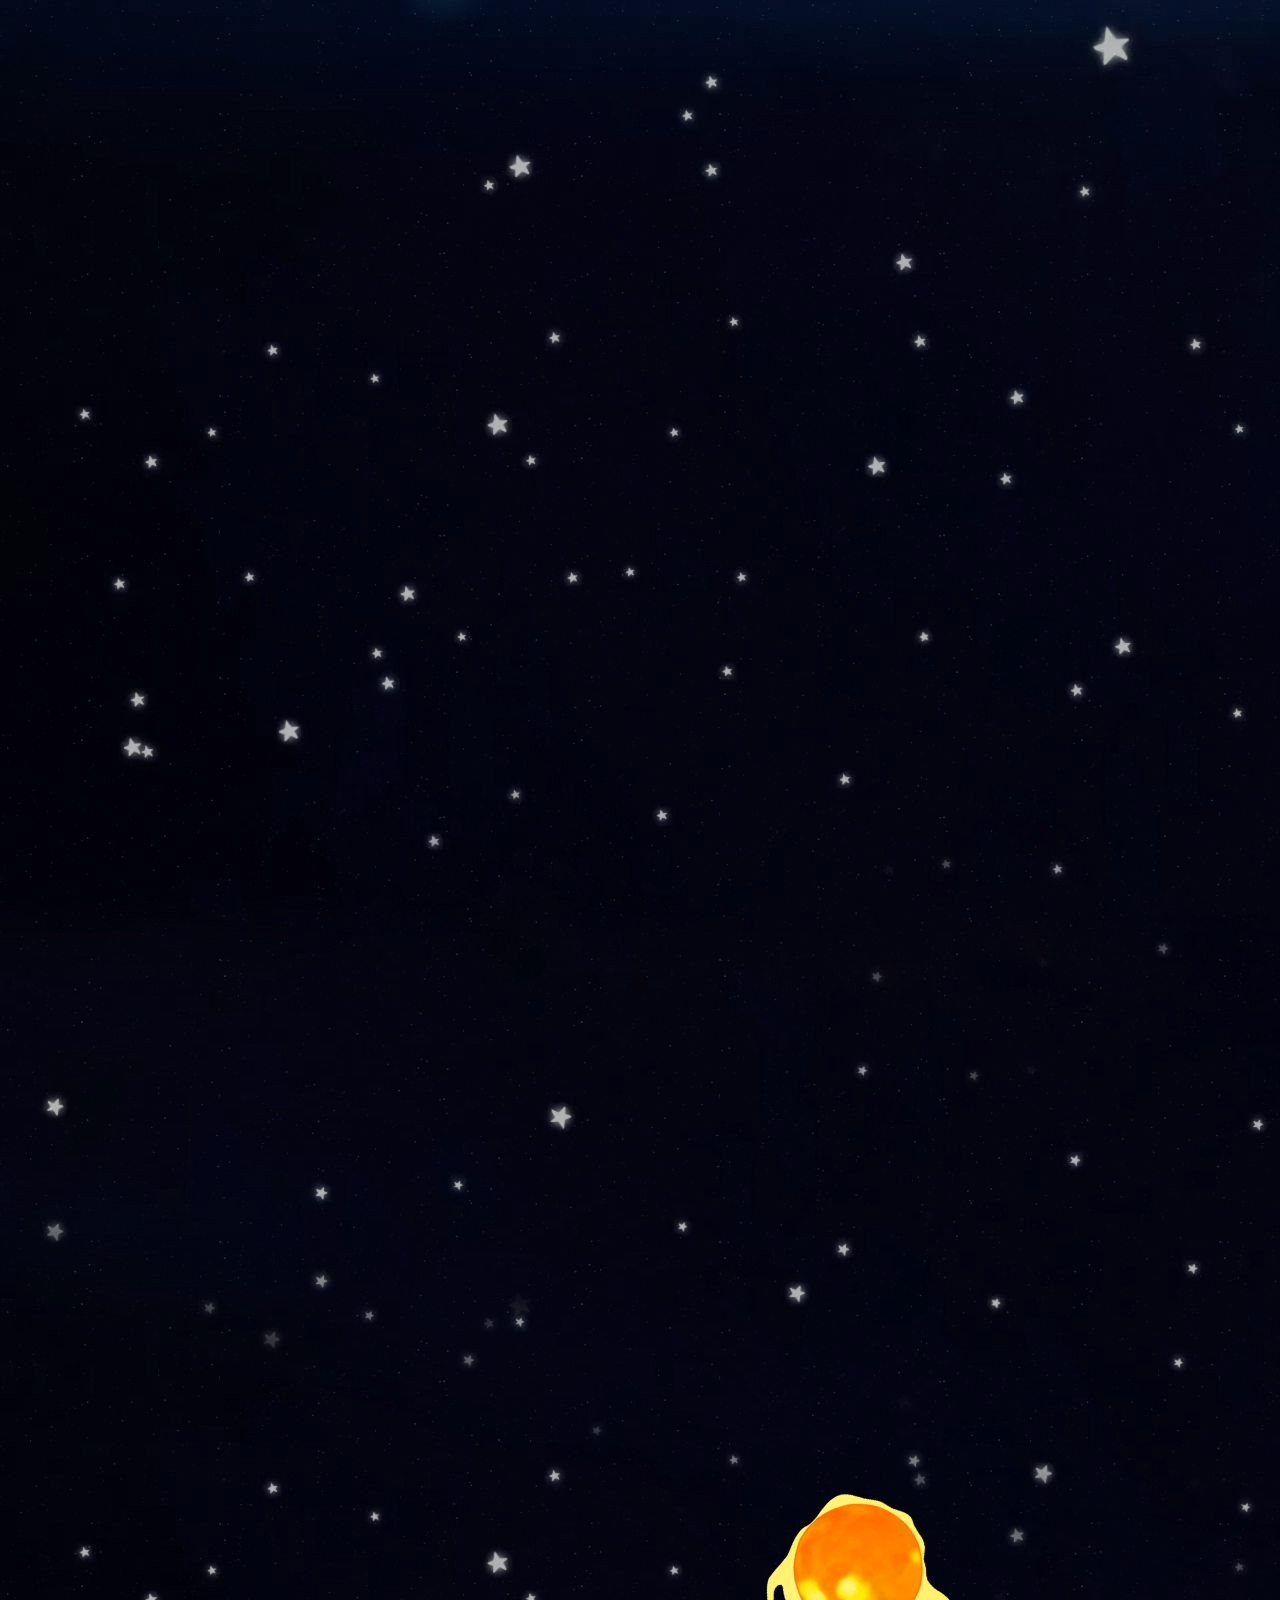
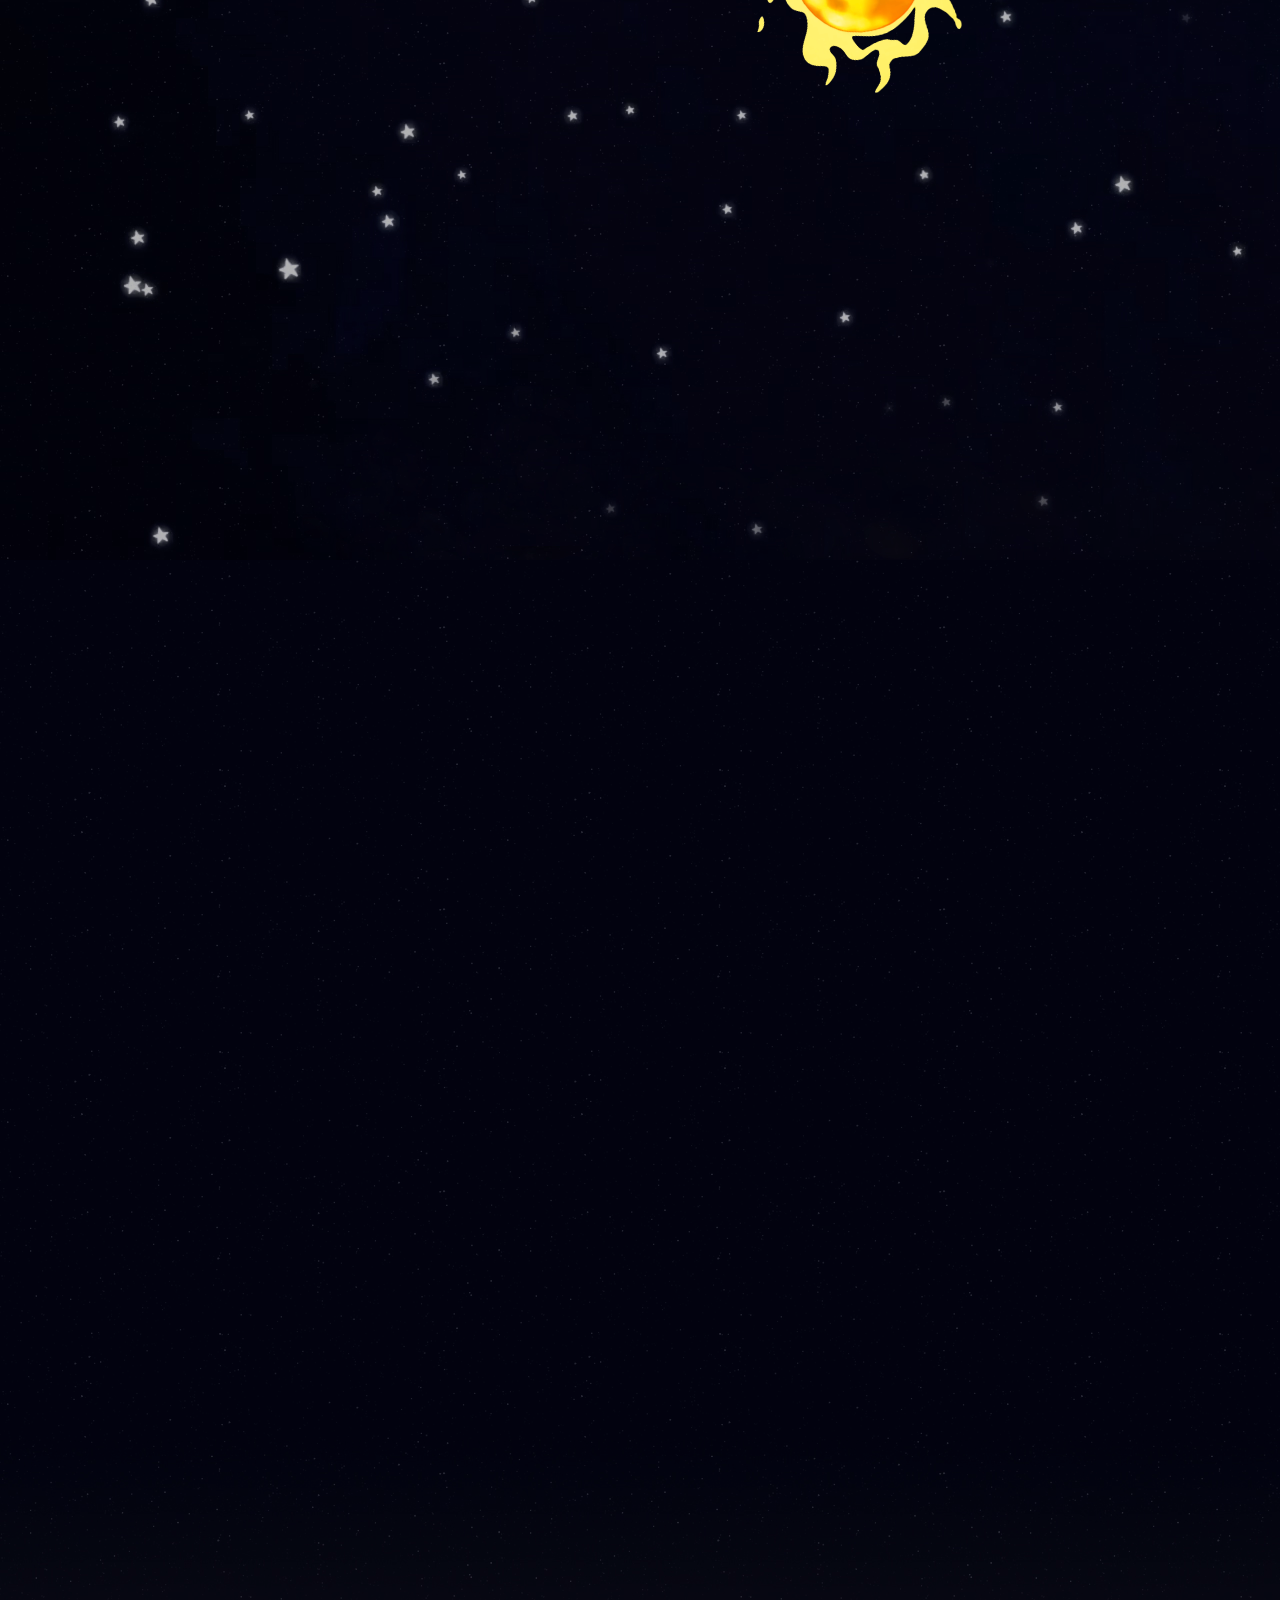
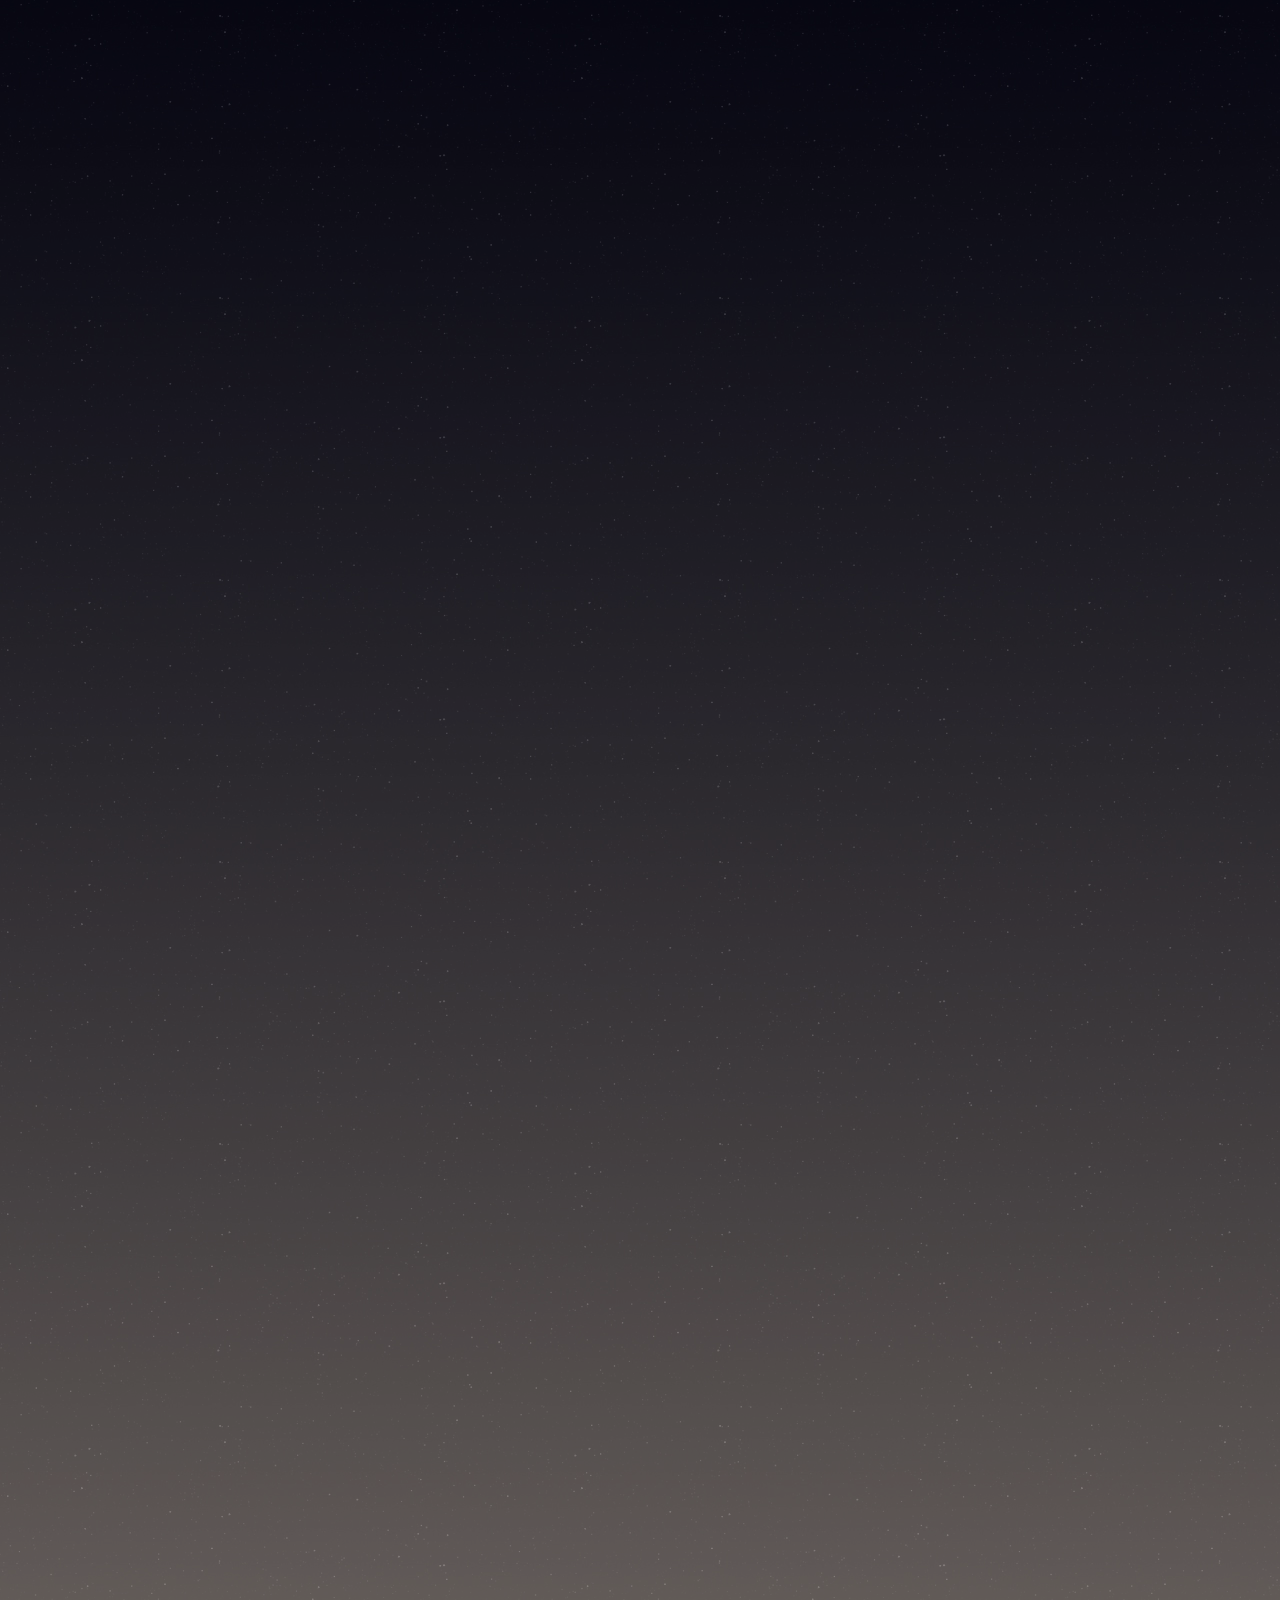
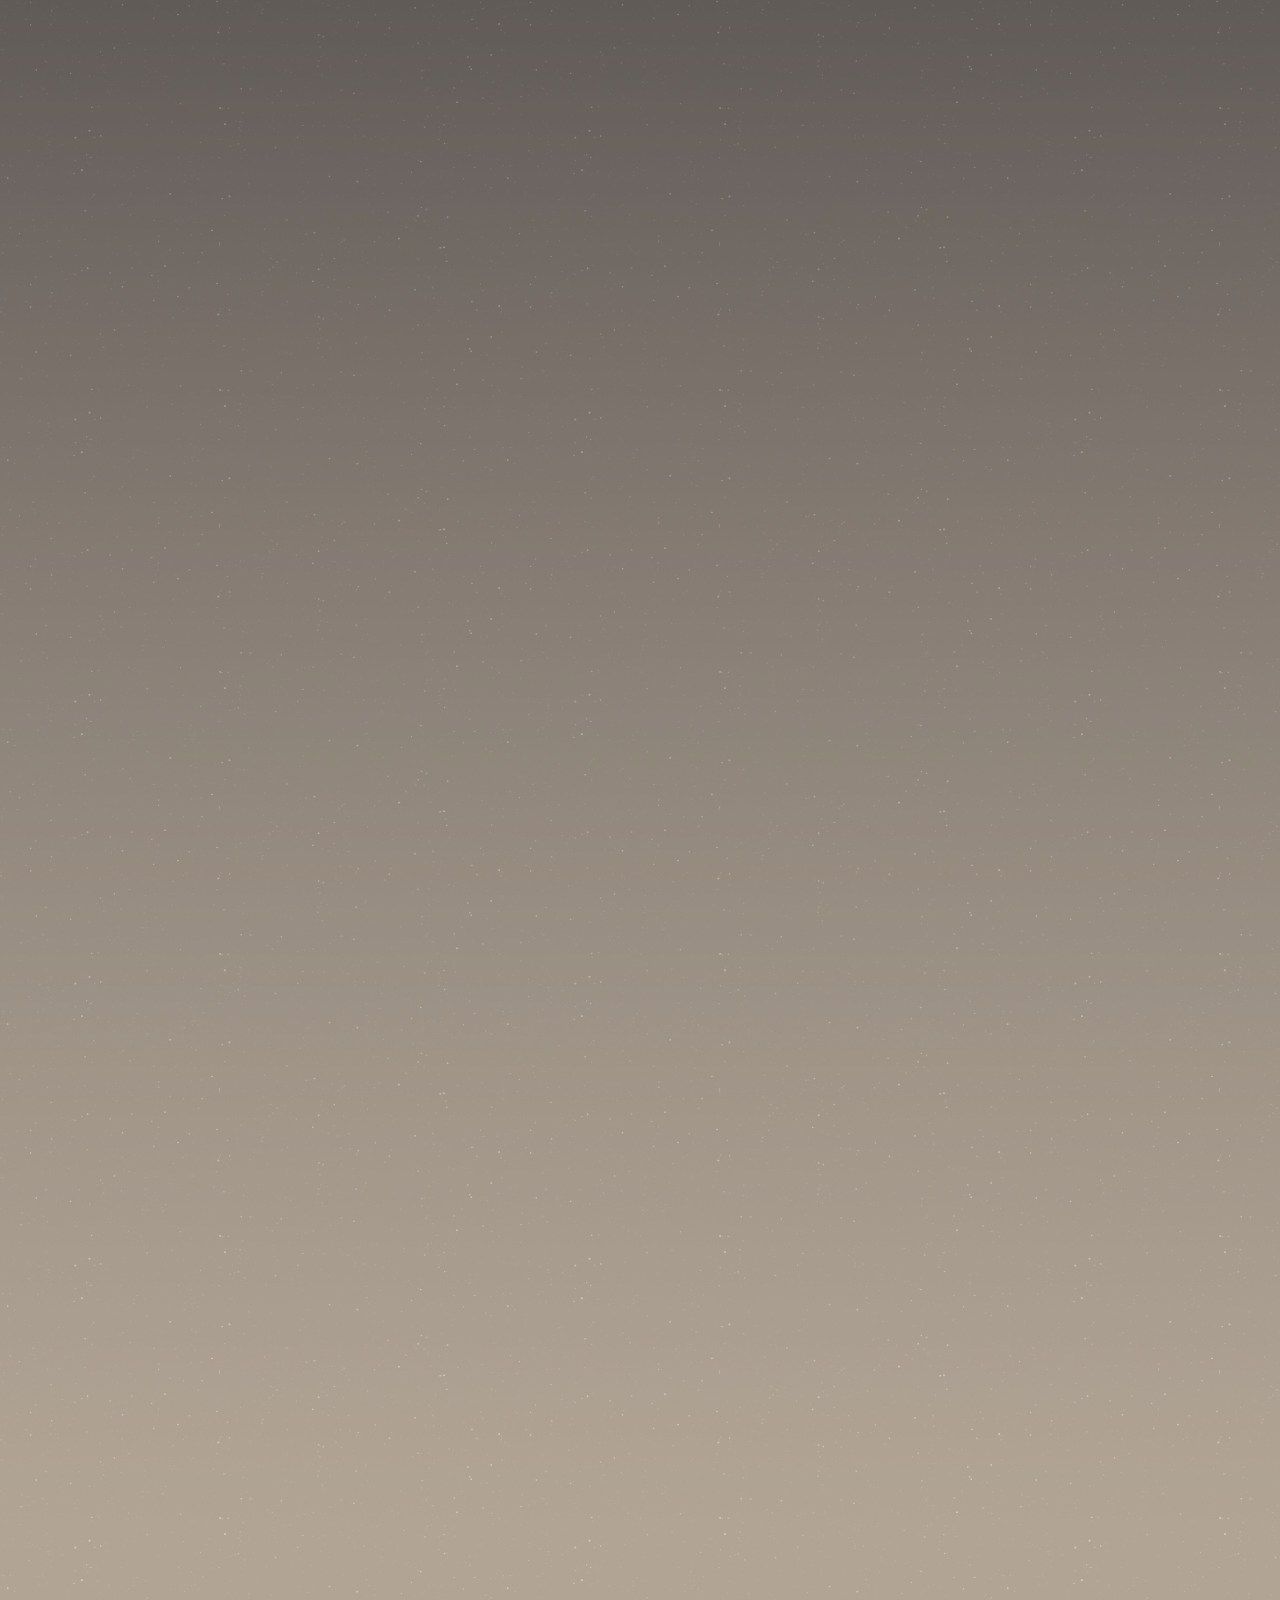
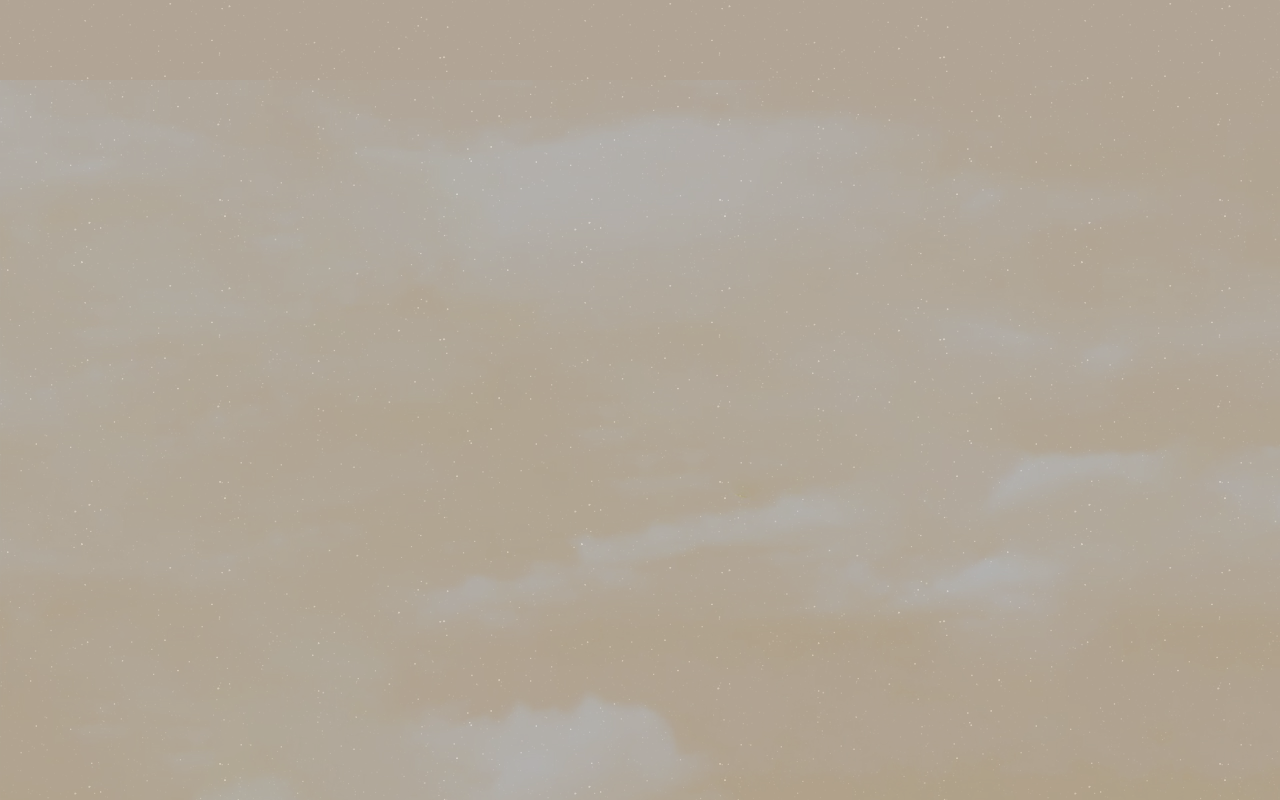
<file: index.html>
<!DOCTYPE html>

<html lang="en">

<head>

    <meta charset="UTF-8">

    <meta name="viewport" content="width=device-width, initial-scale=1.0">

    <link rel="stylesheet" href="reset.css">

    <title>신서유기</title>

    <style>

        body{

            width: 100%;

            height: 100vh;

            background: url(img/bg.gif);

            overflow: hidden;

        }

        .blue-filter{

            position: absolute;

            width: 100%;

            height: 800%;

            opacity: 0.7;

            /* background: linear-gradient(180deg, rgba(7,9,32,1) 0%, rgba(7,9,32,1) 21%, rgba(32,42,64,1) 30%, rgba(56,74,95,1) 47%, rgba(192,240,255,1) 80%, rgba(192,240,255,1) 100%); */
            background-image: url(img/index_mainBg.jpg);
            animation: bgRising 2s 3s ease forwards;

        }

        @keyframes bgRising{

            from{top: 0%;opacity: 0.7;}

            to{top: -700%;opacity: 1;}

        }

        .index-container{

            width: 100%;

            height: 100%;

            overflow: hidden;

        }

        .ball-content{

            width: 300%;

            height: 300%;

            /* border: 1px solid rgb(255, 0, 0); */

            position: absolute;

            top: 40%;

            left: 50%;

            transform: translate(-50%,-50%) rotate(0deg);

            animation: ballRotate-out 1.8s 0.2s ease forwards;

            transition: 0.5s;

        }

        .ball-content:nth-child(2){

            animation-delay: 0.05s;

            transform: translate(-50%,-50%) rotate(51.42857deg)

        }

        .ball-content:nth-child(3){

            animation-delay: 0.1s;

            transform: translate(-50%,-50%) rotate(102.85714deg)

        }

        .ball-content:nth-child(4){

            animation-delay: 0.15s;

            transform: translate(-50%,-50%) rotate(154.28571deg)

        }

        .ball-content:nth-child(5){

            animation-delay: 0.2s;

            transform: translate(-50%,-50%) rotate(205.71428deg)

        }

        .ball-content:nth-child(6){

            animation-delay: 0.25s;

            transform: translate(-50%,-50%) rotate(257.14285deg)

        }

        .ball-content:nth-child(7){

            animation-delay: 0.3s;

            transform: translate(-50%,-50%) rotate(308.57142deg)

        }

        @keyframes ballRotate-out {

            from{

                width: 300%;

                height: 300%;

            }

            to{

                width: 0%;

                height: 0%;

            }

        }

        .relative{

            width: 100%;

            height: 100%;

            position: relative;

            transform: rotate(-40deg);

            animation: ballRotate-in 1.5s 0.2s cubic-bezier(0, 0.56, 1, 1) forwards;

        }

        @keyframes ballRotate-in{

            from{

                transform: rotate(-40deg);

            }

            to{

                transform: rotate(180deg);  

            }

        }

        .ball-content:nth-child(2) .relative{

            animation-delay: 0.05s;

        }

        .ball-content:nth-child(3) .relative{

            animation-delay: 0.1s;

        }

        .ball-content:nth-child(4) .relative{

            animation-delay: 0.15s;

        }

        .ball-content:nth-child(5) .relative{

            animation-delay: 0.2s;

        }

        .ball-content:nth-child(6) .relative{

            animation-delay: 0.25s;

        }

        .ball-content:nth-child(7) .relative{

            animation-delay: 0.3s;

        }

        img.ball{

            position: absolute;

            width: 200px;

            /* transform: translate(-50%,-50%) rotate(0deg); */

            top: 0%;

            left: 50%;

            animation: ball1 2.5s 0.2s cubic-bezier(0, 0.56, 1, 1) forwards;

        }

        .ball-content:nth-child(2) .ball{

            animation-delay: 0.05s;

            animation: ball2 2.5s 0.2s cubic-bezier(0, 0.56, 1, 1) forwards;

        }

        .ball-content:nth-child(3) .ball{

            animation-delay: 0.1s;

            animation: ball3 2.5s 0.2s cubic-bezier(0, 0.56, 1, 1) forwards;

        }

        .ball-content:nth-child(4) .ball{

            animation-delay: 0.15s;

            animation: ball4 2.5s 0.2s cubic-bezier(0, 0.56, 1, 1) forwards;

        }

        .ball-content:nth-child(5) .ball{

            animation-delay: 0.2s;

            animation: ball5 2.5s 0.2s cubic-bezier(0, 0.56, 1, 1) forwards;

        }

        .ball-content:nth-child(6) .ball{

            animation-delay: 0.25s;

            animation: ball6 2.5s 0.2s cubic-bezier(0, 0.56, 1, 1) forwards;

        }

        .ball-content:nth-child(7) .ball{

            animation-delay: 0.3s;

            animation: ball7 2.5s 0.2s cubic-bezier(0, 0.56, 1, 1) forwards;

        }

        @keyframes ball1{0%{opacity: 1; transform: translate(-50%,-50%) rotate(0deg);}85%{opacity: 1; transform: translate(-50%,-50%) rotate(-177deg)}100%{opacity: 0; transform: translate(-50%,-50%) rotate(-177deg);}}

        @keyframes ball2{0%{opacity: 1; transform: translate(-41%,-39%) rotate(0deg);}85%{opacity: 1; transform: translate(-50%,-50%) rotate(-230deg)}100%{opacity: 0; transform: translate(-50%,-50%) rotate(-230deg);}}

        @keyframes ball3{0%{opacity: 1; transform: translate(-36%,-50%) rotate(0deg);}85%{opacity: 1; transform: translate(-50%,-50%) rotate(-282deg)}100%{opacity: 0; transform: translate(-50%,-50%) rotate(-282deg);}}

        @keyframes ball4{0%{opacity: 1; transform: translate(-50%,-50%) rotate(0deg);}85%{opacity: 1; transform: translate(-50%,-50%) rotate(-333deg)}100%{opacity: 0; transform: translate(-50%,-50%) rotate(-333deg);}}

        @keyframes ball5{0%{opacity: 1; transform: translate(-50%,-50%) rotate(0deg);}85%{opacity: 1; transform: translate(-50%,-50%) rotate(-23deg) }100%{opacity: 0; transform: translate(-50%,-50%) rotate(-23deg) ;}}

        @keyframes ball6{0%{opacity: 1; transform: translate(-50%,-50%) rotate(0deg);}85%{opacity: 1; transform: translate(-50%,-50%) rotate(-75deg) }100%{opacity: 0; transform: translate(-50%,-50%) rotate(-75deg) ;}}

        @keyframes ball7{0%{opacity: 1; transform: translate(-50%,-50%) rotate(0deg);}85%{opacity: 1; transform: translate(-50%,-50%) rotate(-126deg)}100%{opacity: 0; transform: translate(-50%,-50%) rotate(-126deg);}}

        .explode,

        .logo-animate{

            position: absolute;

            transform: translate(-50%,-50%);

            top:40%;

            left: 50%;

            opacity: 0;

        }

        .explode{

            animation: explode 0.9s 2.1s ease forwards;
            top:42%;
            left: 48%;
        }

        @keyframes explode {

            0%{opacity: 0;transform:translate(-50%,-50%) scale(1);}

            50%{opacity: 1;transform:translate(-50%,-50%) scale(1.1);}

            100%{opacity: 0;transform:translate(-50%,-50%) scale(1);}

        }

        .logo-animate{

            width: 500px;

            animation: logoMain 1.5s 2.6s ease forwards;

        }

        @keyframes logoMain {

            0%{opacity: 0; transform:translate(-50%,-60%) scale(0.95);}

            100%{opacity: 1; transform:translate(-50%,-70%) scale(1);}

        }

        .logo-animate>img{

            width: 80%;

            display: block;

            margin: auto;

        }

        .cloud-content{

            position: absolute;

            transform: translate(-50%,-50%);

        }

        .logo-enter{

            margin-top: 25px;

            width: 500px;

        }

        .logo-enter img{

            width: 100%;

        }

        .cloud-content:nth-child(1){top: 60%; left: 80%; animation: clouding 2.3s 1s ease infinite alternate;width: 20%;}

        .cloud-content:nth-child(2){top: 50%; left: 10%; animation: clouding 2s 1s ease infinite alternate;  width: 15%;}

        .cloud-content:nth-child(3){top: 40%; left: 87%; animation: clouding 3s 1s ease infinite alternate;  width: 25%;}

        .cloud-content:nth-child(4){top: 20%; left: 20%; animation: clouding 1.8s 1s ease infinite alternate;width: 30%;}

        .cloud-content:nth-child(5){top: 15%; left: 80%; animation: clouding 2.5s 1s ease infinite alternate;width: 20%;}

        @keyframes clouding {

            from{transform: translate(-50%,-50%);}

            to{transform: translate(-50%,-65%);}

        }

        .cloudImg{

            width: 100%;

            transform: translate(0%,0%);

            opacity: 0;

            animation: cloudRising 2s 3.5s forwards ease;

        }

        @keyframes cloudRising{

            from{opacity: 0; transform: translate(0%,100%);}

            to{  opacity: 0.5; transform: translate(0%,-50%);}

        }

        .mountain-content{

            width: 100%;

            position: absolute;

            left: 50%;

            transform: translate(-50%,0);

            bottom: 0;

            opacity: 0;

            animation: mtUP 1.5s 4.6s forwards ease;right: 0;

        }

        .mountain-content img{

            width: 100%;

        }

        @keyframes mtUP{

            0%{opacity: 0;transform: translate(-50%,55%);}

            100%{opacity: 1;transform: translate(-50%,35%);}

        }

        .logo-enter{

            display: none;

            position: absolute;

        }

    </style>

</head>

<body>

    <div class="blue-filter"></div>

    <div class="index-container">

        <div class="ball-container">
            <div class="explode">

                <img src="img/index_explode.png" alt="explode">
    
                </div>

            <div class="ball-content">

            <div class="relative reverse-rotate">

                <img class="ball" src="img/ball.png" alt="ball-1">

            </div>

            </div>

            <div class="ball-content">

            <div class="relative reverse-rotate">

                <img class="ball" src="img/ball.png" alt="ball-1">

            </div>

            </div>

            <div class="ball-content">

            <div class="relative reverse-rotate">

                <img class="ball" src="img/ball.png" alt="ball-1">

            </div>

            </div>

            <div class="ball-content">

            <div class="relative reverse-rotate">

                <img class="ball" src="img/ball.png" alt="ball-1">

            </div>

            </div>

            <div class="ball-content">

            <div class="relative reverse-rotate">

                <img class="ball" src="img/ball.png" alt="ball-1">

            </div>

            </div>

            <div class="ball-content">

            <div class="relative reverse-rotate">

                <img class="ball" src="img/ball.png" alt="ball-1">

            </div>

            </div>

            <div class="ball-content">

            <div class="relative reverse-rotate">

                <img class="ball" src="img/ball.png" alt="ball-1">

            </div>

            </div>

        </div>

        <div class="logo-animate">

            <img src="img/index_logo.png" alt="idx_logo">

            <div class="logo-enter">

                <a href="story.html">
                    <img src="img/enter.png" alt="enter">

                </a>

            </div>

        </div>

        <div class="cloud-container">

            <div class="cloud-content">

                <img class="cloudImg" src="img/cloud1.png" alt="cloud1">

            </div>

            <div class="cloud-content">

                <img class="cloudImg" src="img/cloud2.png" alt="cloud2">

            </div>

            <div class="cloud-content">

                <img class="cloudImg" src="img/cloud3.png" alt="cloud3">

            </div>

            <div class="cloud-content">

                <img class="cloudImg" src="img/cloud5.png" alt="cloud5">

            </div>

            <div class="cloud-content">

                <img class="cloudImg" src="img/cloud4.png" alt="cloud4">

            </div>

        </div>

        <div class="mountain-container">

            <div class="mountain-content">

                <img src="img/index_mountain.png" alt="index_mountain">

            </div>

        </div>



    </div>

    <script src="https://ajax.googleapis.com/ajax/libs/jquery/3.3.1/jquery.min.js"></script>

    <script>

        setTimeout(function(){

            console.log('hi')

        $('.logo-enter').fadeIn(600)

        },5000)

    </script>

</body>

</html>
</file>
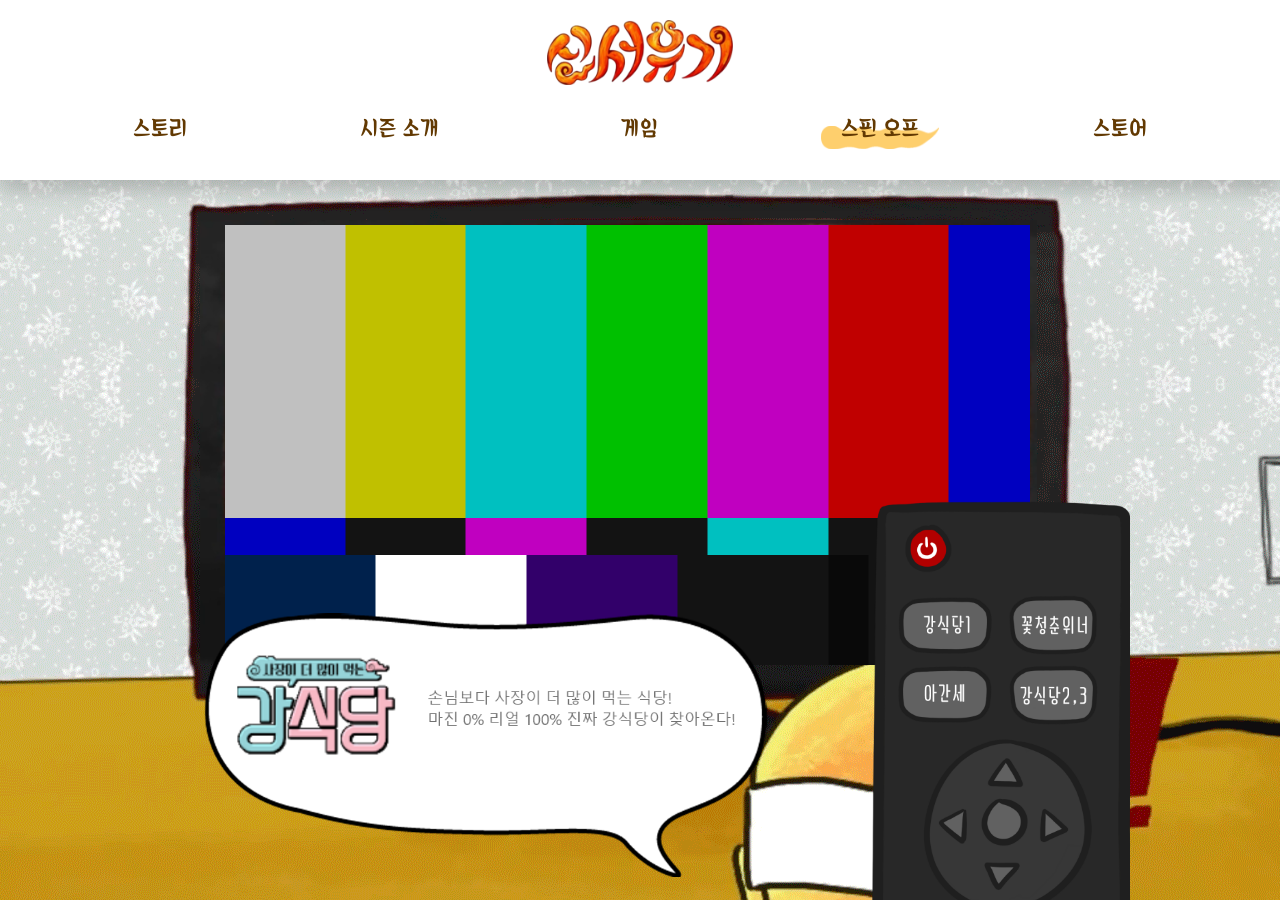
<file: off.html>
<!DOCTYPE html>

<html lang="en">



<head>

    <meta charset="UTF-8">

    <meta http-equiv="X-UA-Compatible" content="IE=edge">

    <meta name="viewport" content="width=device-width, initial-scale=1.0">

    <title>신서유기:스핀 오프</title>

    <link rel="stylesheet" href="reset.css">

    <link rel="stylesheet" href="style2.css">

    <link rel="stylesheet" href="global.css">

</head>



<body>

    <header>

        <h1><a href="index.html"></a></h1>

        <ul>

            <li><a href="story.html">

                    <img src="img/title2.png" alt="">

                    <span><img src="img/cloud.png" alt=""></span></a>

            </li>

            <li><a href="season.html"><img src="img/title3.png" alt="">

                    <span><img src="img/cloud.png" alt=""></span></a>

            </li>

            <li><a href="game.html"><img src="img/title4.png" alt="">

                    <span><img src="img/cloud.png" alt=""></span></a>

            </li>

            <li class="on"><a href="off.html"><img src="img/title5.png" alt="">

                    <span><img src="img/cloud.png" alt=""></span></a>

            </li>

            <li><a href="store.html"><img src="img/title6.png" alt="">

                    <span><img src="img/cloud.png" alt=""></span></a>

            </li>

        </ul>

    </header>



    <div id="spin-off">

<div class="bg"></div>

        <div id="screen">

            <div class="screen screen1 on">
                <iframe src="https://www.youtube.com/embed/qBW1WOGSHOY?start=0&enablejsapi=1&version=3&playerapiid=ytplayer" frameborder="0" allow="accelerometer; autoplay; clipboard-write; encrypted-media; gyroscope; picture-in-picture" allowfullscreen></iframe>
            </div>

            <div class="screen screen2">
                <iframe src="https://www.youtube.com/embed/R8Ox1NZ41Mw?start=0&enablejsapi=1&version=3&playerapiid=ytplayer" frameborder="0" allow="accelerometer; autoplay; clipboard-write; encrypted-media; gyroscope; picture-in-picture" allowfullscreen></iframe>
            </div>

            <div class="screen screen3">
                <iframe src="https://www.youtube.com/embed/3TTYvTLNN8o?start=0&enablejsapi=1&version=3&playerapiid=ytplayer" frameborder="0" allow="accelerometer; autoplay; clipboard-write; encrypted-media; gyroscope; picture-in-picture" allowfullscreen></iframe>
            </div>

            <div class="screen screen4">
                <iframe  src="https://www.youtube.com/embed/yYHTVLAOlAY?start=0&enablejsapi=1&version=3&playerapiid=ytplayer" frameborder="0" allow="accelerometer; autoplay; clipboard-write; encrypted-media; gyroscope; picture-in-picture" allowfullscreen></iframe>
            </div>
           
<div class="smpte-sd-test-pattern"></div>
     

        </div>

        <div class="remote">

            <ul class="btn_remote">

                <li><a href="#"></a></li>

                <li><a href="#"></a></li>

                <li><a href="#"></a></li>

                <li><a href="#"></a></li>

            </ul>

        </div>

        <div class="text-box">

            <div class="box box1 on">
                <figure><img src="img/text-box-img.png" alt=""></figure>
            </div>

            <div class="box box2">
                <figure><img src="img/text-box-img2.png" alt=""></figure>
            </div>

            <div class="box box3">
                <figure><img src="img/text-box-img3.png" alt=""></figure>
            </div>

            <div class="box box4">
                <figure><img src="img/text-box-img.png" alt=""></figure>
            </div>



        </div>

    </div>



    <script src="js/jquery-3.5.1.min.js"></script>

    <script>
        function textpatternOff(){
            $('.smpte-sd-test-pattern').removeClass('on')
        }
        function textpattern(){
            $('.smpte-sd-test-pattern').addClass('on')
            setTimeout(textpatternOff,1000)
        }
        textpattern()
        $('.btn_remote li').click(function () {
            var i = $(this).index()
            $('.screen').removeClass('on')
            textpattern()

            $('.screen').eq(i).addClass('on')

            $('.box').removeClass('on')

            $('.box').eq(i).addClass('on')
            $("iframe")[0].contentWindow.postMessage('{"event":"command","func":"' + 'stopVideo' +
                '","args":""}', '*');
                $("iframe")[1].contentWindow.postMessage('{"event":"command","func":"' + 'stopVideo' +
                '","args":""}', '*');
                $("iframe")[2].contentWindow.postMessage('{"event":"command","func":"' + 'stopVideo' +
                '","args":""}', '*');
                $("iframe")[3].contentWindow.postMessage('{"event":"command","func":"' + 'stopVideo' +
                '","args":""}', '*');
        })

    </script>

</body>



</html>
</file>
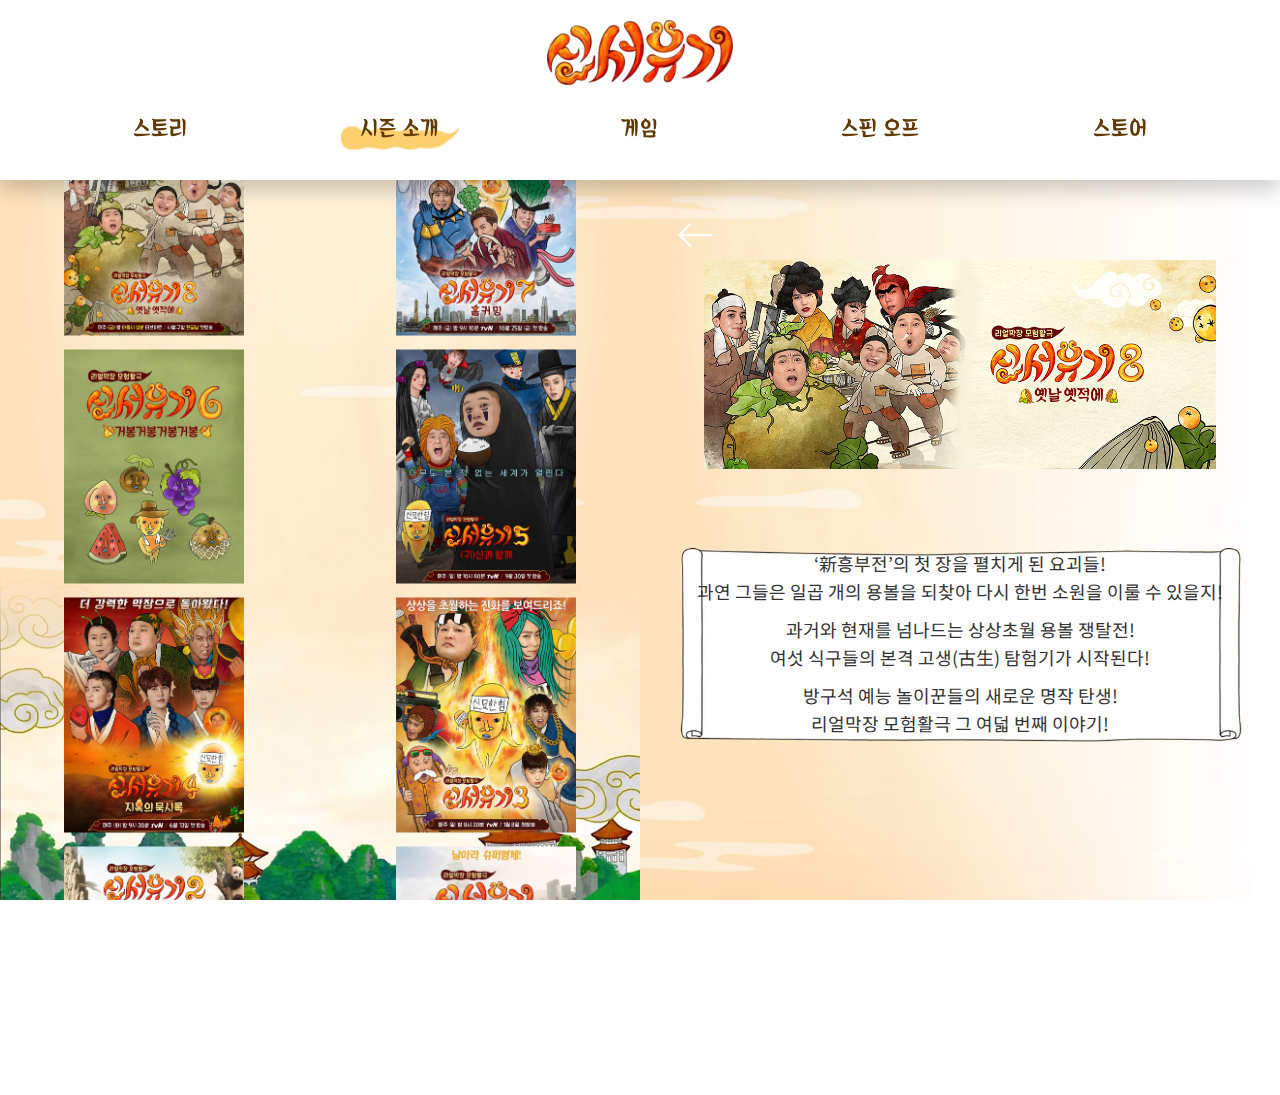
<file: season.html>
<!DOCTYPE html>

<html lang="en">

<head>

    <meta charset="UTF-8">

    <meta name="viewport" content="width=device-width, initial-scale=1.0">

    <title>신서유기:시즌 소개</title>

    <link rel="stylesheet" href="reset.css">

    <link rel="stylesheet" href="season.css">

    <link rel="stylesheet" href="global.css">

    <link rel="preconnect" href="https://fonts.gstatic.com">

    <link href="https://fonts.googleapis.com/css2?family=Noto+Sans+KR:wght@100;300;400;500;700;900&display=swap" rel="stylesheet">

</head>

<body>

    <header>

        <h1><a href="index.html"></a></h1>

        <ul>

            <li><a href="story.html">

                    <img src="img/title2.png" alt="">

                    <span><img src="img/cloud.png" alt=""></span></a>

            </li>

            <li class="on"><a href="season.html"><img src="img/title3.png" alt="">

                    <span><img src="img/cloud.png" alt=""></span></a>

            </li>

            <li><a href="game.html"><img src="img/title4.png" alt="">

                    <span><img src="img/cloud.png" alt=""></span></a>

            </li>

            <li><a href="off.html"><img src="img/title5.png" alt="">

                    <span><img src="img/cloud.png" alt=""></span></a>

            </li>

            <li><a href="store.html"><img src="img/title6.png" alt="">

                    <span><img src="img/cloud.png" alt=""></span></a>

            </li>

        </ul>

    </header>

    <main>

        <section class="left">

            <div class="poster_text">

                <h2>시즌별 포스터</h2>

                <ul class="thum_season">

                    <li>

                        <a href="season/season8.html">

                            <img src="img/8_thumb.jpg" alt="">

                        </a>

                    </li>

                    <li>

                        <a href="season/season7.html">

                            <img src="img/7_thumb.jpg" alt="">

                        </a>

                    </li>

                    <li>

                        <a href="season/season6.html">

                            <img src="img/6_thumb.jpg" alt="">

                        </a>

                    </li>

                    <li>

                        <a href="season/season5.html">

                            <img src="img/5_thumb.jpg" alt="">

                        </a>

                    </li>

                    <li>

                        <a href="season/season4.html">

                            <img src="img/4_thumb.jpg" alt="">

                        </a>

                    </li>

                    <li>

                        <a href="season/season3.html">

                            <img src="img/3_thumb.jpg" alt="">

                        </a>

                    </li>

                    <li>

                        <a href="season/season2.html">

                            <img src="img/2_thumb.jpg" alt="">

                        </a>

                    </li>

                    <li>

                        <a href="season/season1.html">

                            <img src="img/1_thumb.jpg" alt="">

                        </a>

                    </li>

                </ul>

            </div>

        </section>

        <section class="right">

            <a href="#" class="arrow">

                <img src="img/arrow.png" alt="">

            </a>

            <div class="detail"></div>

        </section>

    </main>

    <script src="js/jquery-3.5.1.min.js"></script>

    <script src="js/jquery.transit.min.js"></script>

    <script src="season.js"></script>

</body>

</html>
</file>
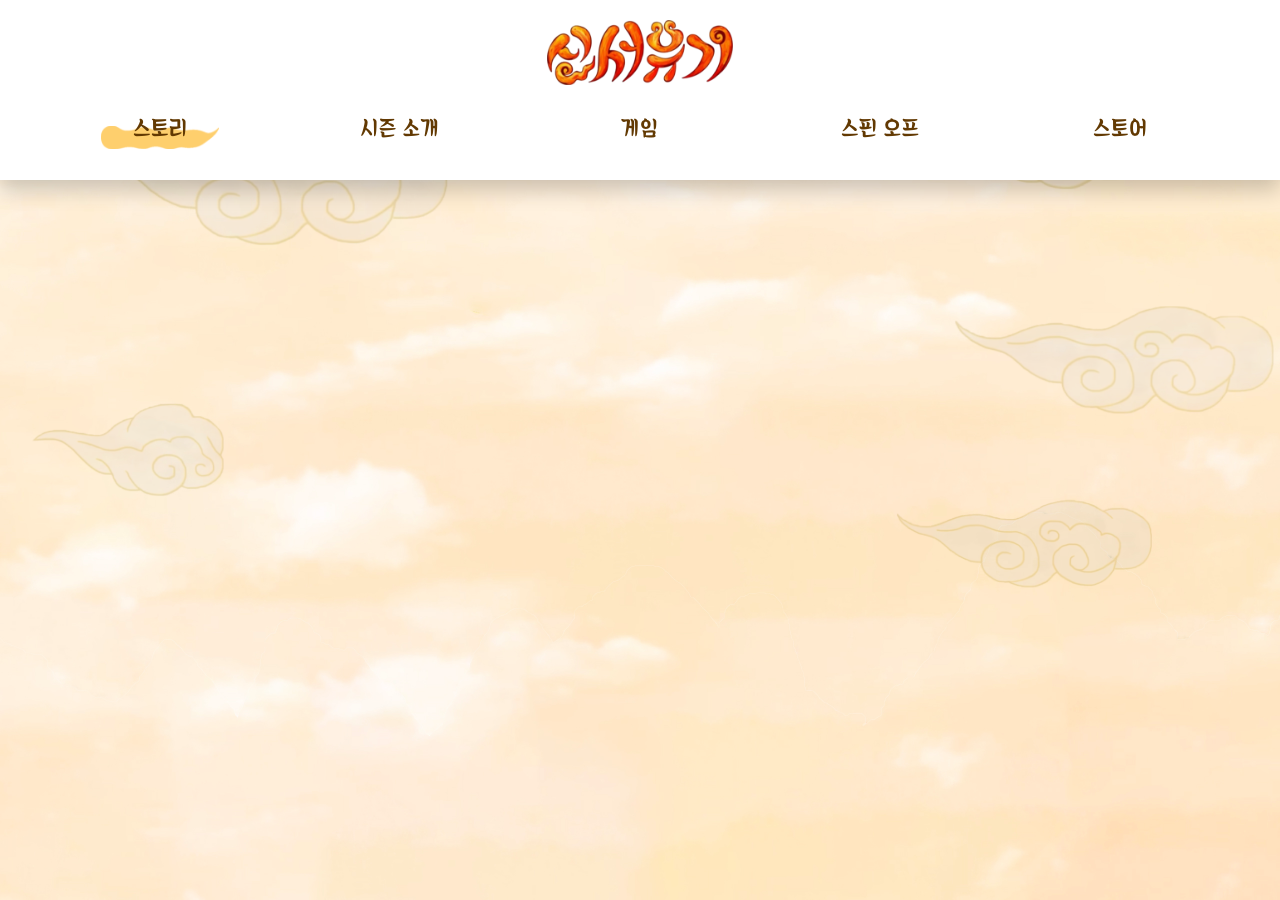
<file: story.html>
<!DOCTYPE html>

<html lang="en">

<head>

    <meta charset="UTF-8">

    <meta http-equiv="X-UA-Compatible" content="IE=edge">

    <meta name="viewport" content="width=device-width, initial-scale=1.0">

    <link rel="stylesheet" href="reset.css">

    <link rel="stylesheet" href="global.css">

    <title>신서유기:스토리</title>

    <style>

    @font-face {

        src: url(kirin.ttf);

        font-family: "kirin";

    }

    #story{

        position: relative;

        width: 100%;

        height: 100vh;

        background: url(img/index_bg.jpg);

        background-size: cover;

        background-position: center center;

    }

    #story h2{

        padding: 20px;

        position: absolute;

        font-family: kirin;

        background: url(img/h2_bg.png);

        background-size: contain;

        background-repeat: no-repeat;

        background-position: center center;

        width:900px;

        height:400px;

        transform: translate(-50%,-50%);

        top: -30%;

        left: 50%;

        animation: storyH2 0.9s forwards cubic-bezier(0.04, 0.53, 0.25, 1);

    }

    @keyframes storyH2{

        0%{top: -30%;}

        100%{top: 50%;}

    }

    #story h2 p{

        width: 100%;

        text-align: center;

        margin: 45px auto;

        transform: translate(0%,20%);

        opacity: 0;

    }

    #story h2 p:nth-child(1){animation: storyH2p 0.9s 1.5s forwards;}

    #story h2 p:nth-child(2){animation: storyH2p 0.9s 1.8s forwards;}

    #story h2 p:nth-child(3){animation: storyH2p 0.9s 2.1s forwards;}

    @keyframes storyH2p {

        0%{  opacity: 0;transform: translate(0%,20%);}

        100%{opacity: 1;transform: translate(0%, 0%);}

    }

    .cloud-content{

            position: absolute;

            transform: translate(-50%,-50%);

        }

    .cloud-content:nth-child(1){top: 60%; left: 80%; animation: clouding 2.3s ease infinite alternate;width: 20%;}

    .cloud-content:nth-child(2){top: 50%; left: 10%; animation: clouding 2s   ease infinite alternate;width: 15%;}

    .cloud-content:nth-child(3){top: 40%; left: 87%; animation: clouding 3s   ease infinite alternate;width: 25%;}

    .cloud-content:nth-child(4){top: 20%; left: 20%; animation: clouding 1.8s ease infinite alternate;width: 30%;}

    .cloud-content:nth-child(5){top: 15%; left: 80%; animation: clouding 2.5s ease infinite alternate;width: 20%;}

    @keyframes clouding {

        from{transform: translate(-50%,-50%);}

        to{transform: translate(-50%,-65%);}

    }

    .cloudImg{

        width: 100%;

        transform: translate(0%,0%);

        opacity: 0.2;

    }

    .mountain-container{

        width: 100%;

        height: 50vh;

        position: absolute;

        bottom: 0;

        left: 0;

        display: flex;

        overflow: hidden;

    }

    .mountain-content{

        width: 35%;

        position: relative;

        opacity: 0;

    }

    .mountain-content1{

        animation: mountainRise 0.9s 0.2s forwards;

    }

    .mountain-content2{

        animation: mountainRise 0.9s 0.8s forwards;

    }

    .mountain-content3{

        animation: mountainRise 0.9s 0.5s forwards;

    }

    .mountain-content img{

        width: 120%;

        position: absolute;

        bottom: 0;

    }

    @keyframes mountainRise {

        0%{  opacity: 0;transform: translate(0%,10%);}

        100%{opacity: 1;transform: translate(0%, 0%);}

    }

    </style>

</head>

<body>

    <header>

        <h1><a href="index.html"></a></h1>

        <ul>

            <li class="on"><a href="story.html">

                    <img src="img/title2.png" alt="">

                    <span><img src="img/cloud.png" alt=""></span></a>

            </li>

            <li><a href="season.html"><img src="img/title3.png" alt="">

                    <span><img src="img/cloud.png" alt=""></span></a>

            </li>

            <li><a href="game.html"><img src="img/title4.png" alt="">

                    <span><img src="img/cloud.png" alt=""></span></a>

            </li>

            <li><a href="off.html"><img src="img/title5.png" alt="">

                    <span><img src="img/cloud.png" alt=""></span></a>

            </li>

            <li><a href="store.html"><img src="img/title6.png" alt="">

                    <span><img src="img/cloud.png" alt=""></span></a>

            </li>

        </ul>

    </header>

    <section id="story">

        <div class="cloud-container">

            <div class="cloud-content">

                <img class="cloudImg" src="img/cloud1.png" alt="cloud1">

            </div>

            <div class="cloud-content">

                <img class="cloudImg" src="img/cloud2.png" alt="cloud2">

            </div>

            <div class="cloud-content">

                <img class="cloudImg" src="img/cloud3.png" alt="cloud3">

            </div>

            <div class="cloud-content">

                <img class="cloudImg" src="img/cloud5.png" alt="cloud5">

            </div>

            <div class="cloud-content">

                <img class="cloudImg" src="img/cloud4.png" alt="cloud4">

            </div>

        </div>

        <h2>

            <p>옛날 옛날 먼 우주에는 7개를 모으면<br>

            어떤 소원이든 이룰 수 있다는 “전설의 드래곤볼”이 있었더랬다.<br>

            </p>

            <p>

                서기 이천십오년, 삼장법사와 손오공, 저팔계, 사오정은 드래곤볼을 찾아<br>

                중국 서안을 시작으로 고행의 길을 떠나게 되고,<br>

                이렇게 시작된 여행은 끝을 모르고 5년을 넘게 계속 되는데…,<br>

            </p>

            <p>

                지금까지 들어본 적도 없고, 차마 볼 수도 없었던 리얼 막장 예능이 온다!<br>

            </p>

        </h2>

        <div class="mountain-container">

            <div class="mountain-content mountain-content1">

                <img src="img/mountain1.png" alt="mt1">

            </div>

            <div class="mountain-content mountain-content2">

                <img src="img/mountain2.png" alt="mt2">

            </div>

            <div class="mountain-content mountain-content3">

                <img src="img/mountain3.png" alt="mt3">

            </div>

        </div>

    </section>

</body>

</html>
</file>
<file: style2.css>
body {

  width: 100%;

  height: 100vh;

  overflow: hidden;

}

.remote {

  position: absolute;

  width: 260px;

  height: 500px;

  bottom: -90px;

  right: 150px;

  background: url(img/remote_0.png) center no-repeat;

  background-size: cover;

  z-index: 10;

}



.btn_remote {

  margin-top: 100px;

  width: 100%;

  display: flex;

  flex-wrap: wrap;

  text-align: center;

  justify-content: center;

}



.btn_remote li {

  width: 100px;

  height: 60px;

  margin: 5px;

  cursor: pointer;

}



.btn_remote li:nth-child(1) {

  background: url(img/remote_1.png) center no-repeat;

  background-size: cover;

}



.btn_remote li:nth-child(2) {

  background: url(img/remote_2.png) center no-repeat;

  background-size: cover;

}



.btn_remote li:nth-child(3) {

  background: url(img/remote_3.png) center no-repeat;

  background-size: cover;

}



.btn_remote li:nth-child(4) {

  background: url(img/remote_4.png) center no-repeat;

  background-size: cover;

}

/*  */



#spin-off {

  width: 100%;

  height: calc(100vh - 180px);

  position: relative;

  top: 180px;



  overflow: hidden;

}

.bg {

  width: 100%;

  height: 100%;

  background-image: url(img/spinoff_bg.png);

  background-position: center -70px;

  background-repeat: no-repeat;

  position: absolute;

  z-index: 5;

}



#screen {

  width: 805px;

  height: 440px;

  position: absolute;
overflow: hidden;
  z-index: 6;

  top: 45px;

  left: 49%;

  transform: translateX(-50%);

}



.screen {

  width: 100%;

  height: 100%;

  position: absolute;

  top: 0;

  left: 0;

  display: none;

}

.screen iframe {
  width: 100%;
  height: 100%;
}



.screen.on {

  display: block;

}




.text-box {

  width: 760px;

  height: 300px;

  position: absolute;

  bottom: 5px;

  left: 38%;

  transform: translateX(-50%);

  z-index: 10;

  background-image: url(img/speechbubble.png);

  background-position: center;

  background-size: contain;

  background-repeat: no-repeat;

}

.text-box .box {
  width: 100%;
  height: 100%;
  position: absolute;
  top: 0;
  left: 0;
  display: none;

}

.box figure {
  position: absolute;
}

.box figure img {
  width: 100%;
}


.box1 figure {
  width: 100%;
  top: 50px;
  left: -130px;
}

.box2 figure {
  width: 85%;
  top: 62px;
  left: 7px;
}

.box3 figure {
  width: 85%;
  top: 65px;
  left: 2px;
}

.box4 figure {
  width: 100%;
  top: 50px;
  left: -130px;
}





.text-box .box.on {
  display: block;
}

.smpte-sd-test-pattern {
  position: relative;
  width: 105%;
  height: 100%;
  display: none;
  background: linear-gradient(to right, #0000c0 14.28%, #131313 14.29%, #131313 28.57%, #c000c0 28.58%, #c000c0 42.85%, #131313 42.86%, #131313 57.14%, #00c0c0 57.15%, #00c0c0 71.42%, #131313 71.43%, #131313 85.71%, #c0c0c0 85.72%);
}
.smpte-sd-test-pattern.on{display: block;}

.smpte-sd-test-pattern:before,
.smpte-sd-test-pattern:after {
  content: " ";
  z-index: 1;
  position: absolute;
  width: 100%;
}

.smpte-sd-test-pattern:before {
  top: 0;
  height: 66.67%;
  background: linear-gradient(to right, #c0c0c0 14.28%, #c0c000 14.29%, #c0c000 28.57%, #00c0c0 28.58%, #00c0c0 42.85%, #00c000 42.86%, #00c000 57.14%, #c000c0 57.15%, #c000c0 71.42%, #c00000 71.43%, #c00000 85.71%, #0000c0 85.72%);
}

.smpte-sd-test-pattern:after {
  bottom: 0;
  height: 25%;
  background: linear-gradient(to right, #00214c 17.85%, #fff 17.86%, #fff 35.71%, #32006a 35.72%, #32006a 53.57%, #131313 53.58%, #131313 71.42%, #090909 71.43%, #090909 76.19%, #131313 76.2%, #131313 80.95%, #1d1d1d 80.96%, #1d1d1d 85.71%, #131313 85.72%);
}

html,
body {
  height: 100%;
  overflow: hidden;
}
</file>
<file: global.css>
header{
    width: 100%;
    height: 180px;
    position: fixed;
    box-shadow: 0 10px 20px rgba(0,0,0,0.20);
    z-index: 100;
    top: 0;
    left: 0;
    background: #fff;
}
h1{
    text-align: center;
    background-image: url(img/title1.png);
    background-size:contain;
    background-repeat: no-repeat;
    width: 186px;
    height: 65px;
    margin:20px auto;
  
}

header ul{
    display: flex;
    flex: 1;
    width: 1200px;
    height: 50px;
    margin:20px auto;
    text-align: center;
    align-items: center;
 
}
header ul li{  
    width: 25%;
    position: relative;
}
header ul li a{
    display: block;
    padding: 10px;
    height: 100%;
}
header ul li span{
    position: absolute;
    margin-top: 10px;
    left: 50%;top: 50%;
    transform: translate(-50%,-50%);
    z-index: -1;
    opacity: 0;
}

header ul li.on span{
    opacity: 1;
}

header ul li:hover span{
    opacity: 1;
}
</file>
<file: season.css>
*{
    box-sizing: border-box;
    font-family: 'Noto Sans KR', sans-serif;
}

html,body{
    width: 100%;
    height: 100vh;
    position: relative;
    overflow: hidden;
}

main{
    width: 100%;
    display: flex;
    height:calc(100% - 180px);
    margin-top: 180px;
}

section{
    width: 50%;
}

.left{
    background: url(img/season_bg_left.jpg) bottom center;
    background-size: cover;
    position: relative;
}

.right{
    position: relative;
}

.poster_text{
    position: absolute;
    top: 50%;
    transform: translateY(-50%);
    width: 100%;
}

.left h2{
    text-indent: -9999px;
    width: 250px;
    height: 85px;
    background: url(img/title_season.png) center no-repeat;
    background-size: cover;
    margin: 0px auto 30px;
}

.left .thum_season{
    display: flex;
    justify-content: space-between;
    flex-wrap: wrap;
    width: 80%;
    margin: auto;
}

.left .thum_season li{
    width: 180px;
    margin-bottom: 10px;
}

.left .thum_season li a{
    display: block;
    width: 100%
}

.left .thum_season li a img{
    width: 100%
}

.arrow{
    display: block;
    width: 50px;
    position: absolute;
    top: 30px;
    left: 30px;
    z-index: 999;
}

.arrow img{
    width: 100%;
}

.detail{
    width: 100vw;
    height: 100%;
}

/* ---------------------------------------- */


.season_flex{
    width: 100vw;
    height: 100%;
    background-size: cover;
    display: flex;
    /* padding-top: 180px; */
}

.season_flex article{
    width: 50%;
}

.season_story{
    background: url(img/season_bg_right.jpg) bottom center;
    background-size: cover;
}

.season_story .poster{
    width: 80%;
    margin: 80px auto 25px;
}

.season_story .poster img{
    width: 100%;
}

.season_desc{
    width: 90%;
    height: 300px;
    background: url(img/description.png) center no-repeat;
    background-size: contain;
    margin: auto;
    position: relative;
}

.season_desc .desc_text{
    position: absolute;
    width: 100%;
    top: 50%;
    transform: translateY(-50%);
}

.season_desc p{
    font-size: 18px;
    text-align: center;
    line-height: 28px;
    margin-bottom: 10px;
}

.season_character{
    overflow: auto;
    position: relative;
}

.character_contents{
    width: 100%;
    position: absolute;
    top: 50%;
    transform: translateY(-50%);
}

.season_flex #bg_1{
    background: url(img/season_bg_1.jpg) bottom center;
    background-size: cover;
}

.season_flex #bg_2{
    background: url(img/season_bg_2.jpg) bottom center;
    background-size: cover;
}

.season_flex #bg_3{
    background: url(img/season_bg_3.jpg) bottom center;
    background-size: cover;
}

.season_flex #bg_4{
    background: url(img/season_bg_4.jpg) bottom center;
    background-size: cover;
}

.season_flex #bg_5{
    background: url(img/season_bg_5.jpg) bottom center;
    background-size: cover;
}

.season_flex #bg_6{
    background: url(img/season_bg_6.jpg) bottom center;
    background-size: cover;
}

.season_flex #bg_7{
    background: url(img/season_bg_7.jpg) bottom -50px center;
    background-size: cover;
}

.season_flex #bg_8{
    background: url(img/season_bg_8.jpg) bottom -50px center;
    background-size: cover;
}

.season_character h2{
    text-indent: -9999px;
    width: 250px;
    height: 85px;
    background: url(img/title_character.png) center no-repeat;
    background-size: cover;
    margin: 0px auto 30px;
}

.season_character ul{
    display: flex;
    width: 70%;
    margin: auto;
    flex-wrap: wrap;
    justify-content: space-around;
}

#bg_1 ul li, #bg_2 ul li{
    width: 49%;
}

#bg_3 ul li{
    width: 170px;
}

#bg_4 ul li{
    width: 180px;
}

#bg_8 ul li{
    width: 210px;
    margin-bottom: 10px;
}

.season_character ul li{
    width: 220px;
    margin-bottom: 20px;
}

.season_character ul li img{
    width: 100%
}
</file>
